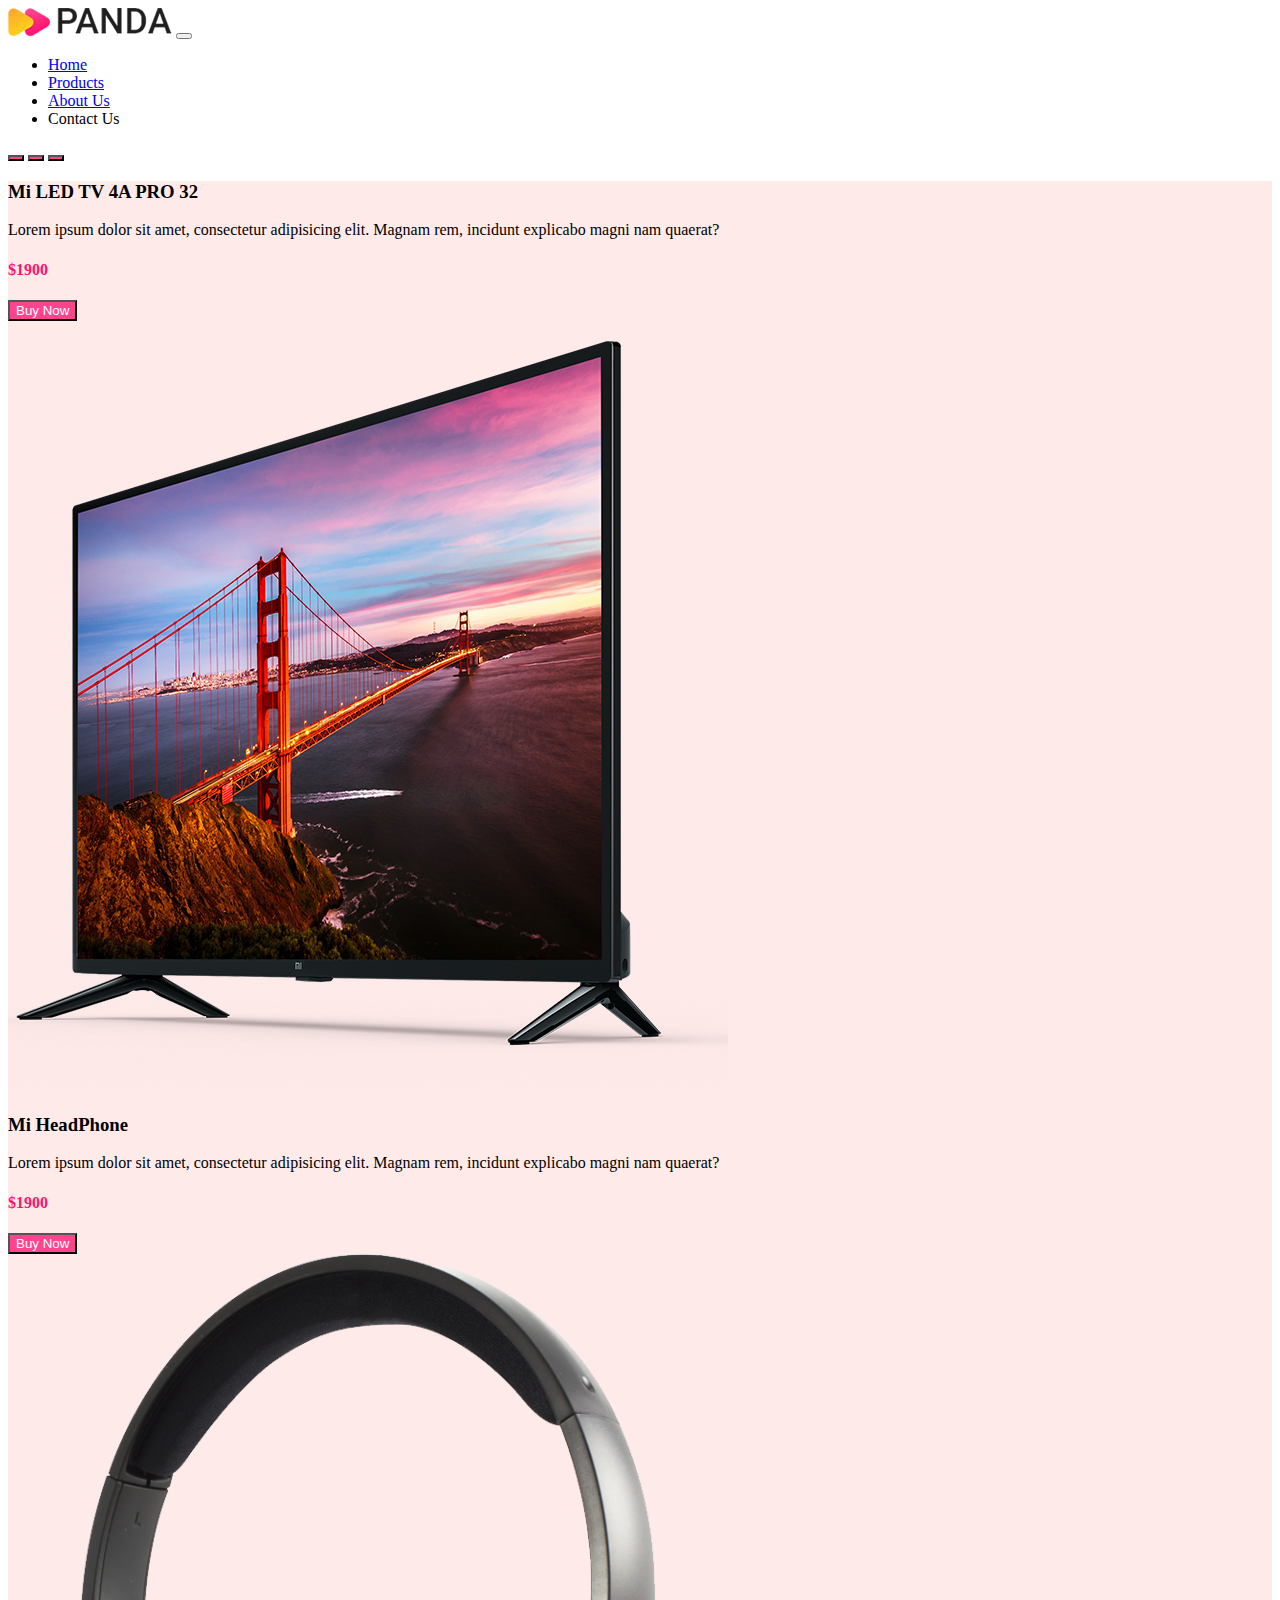
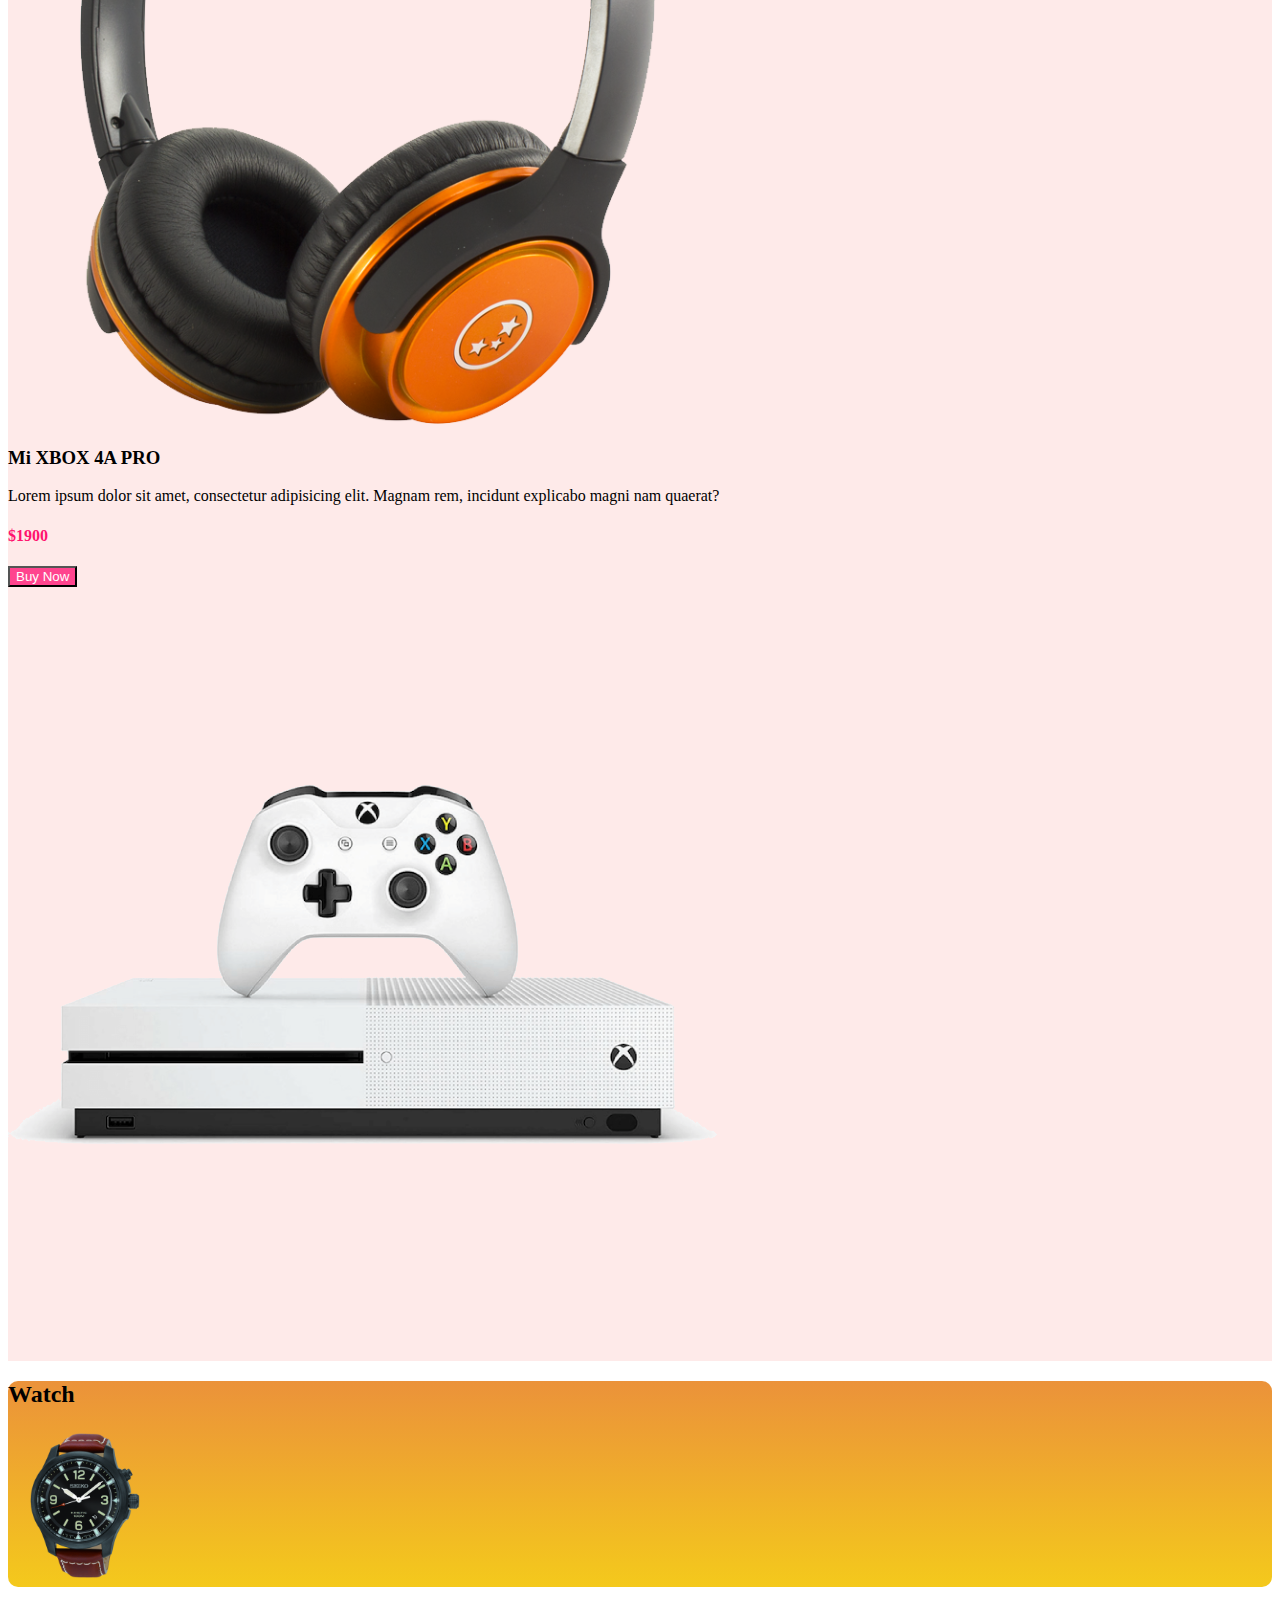
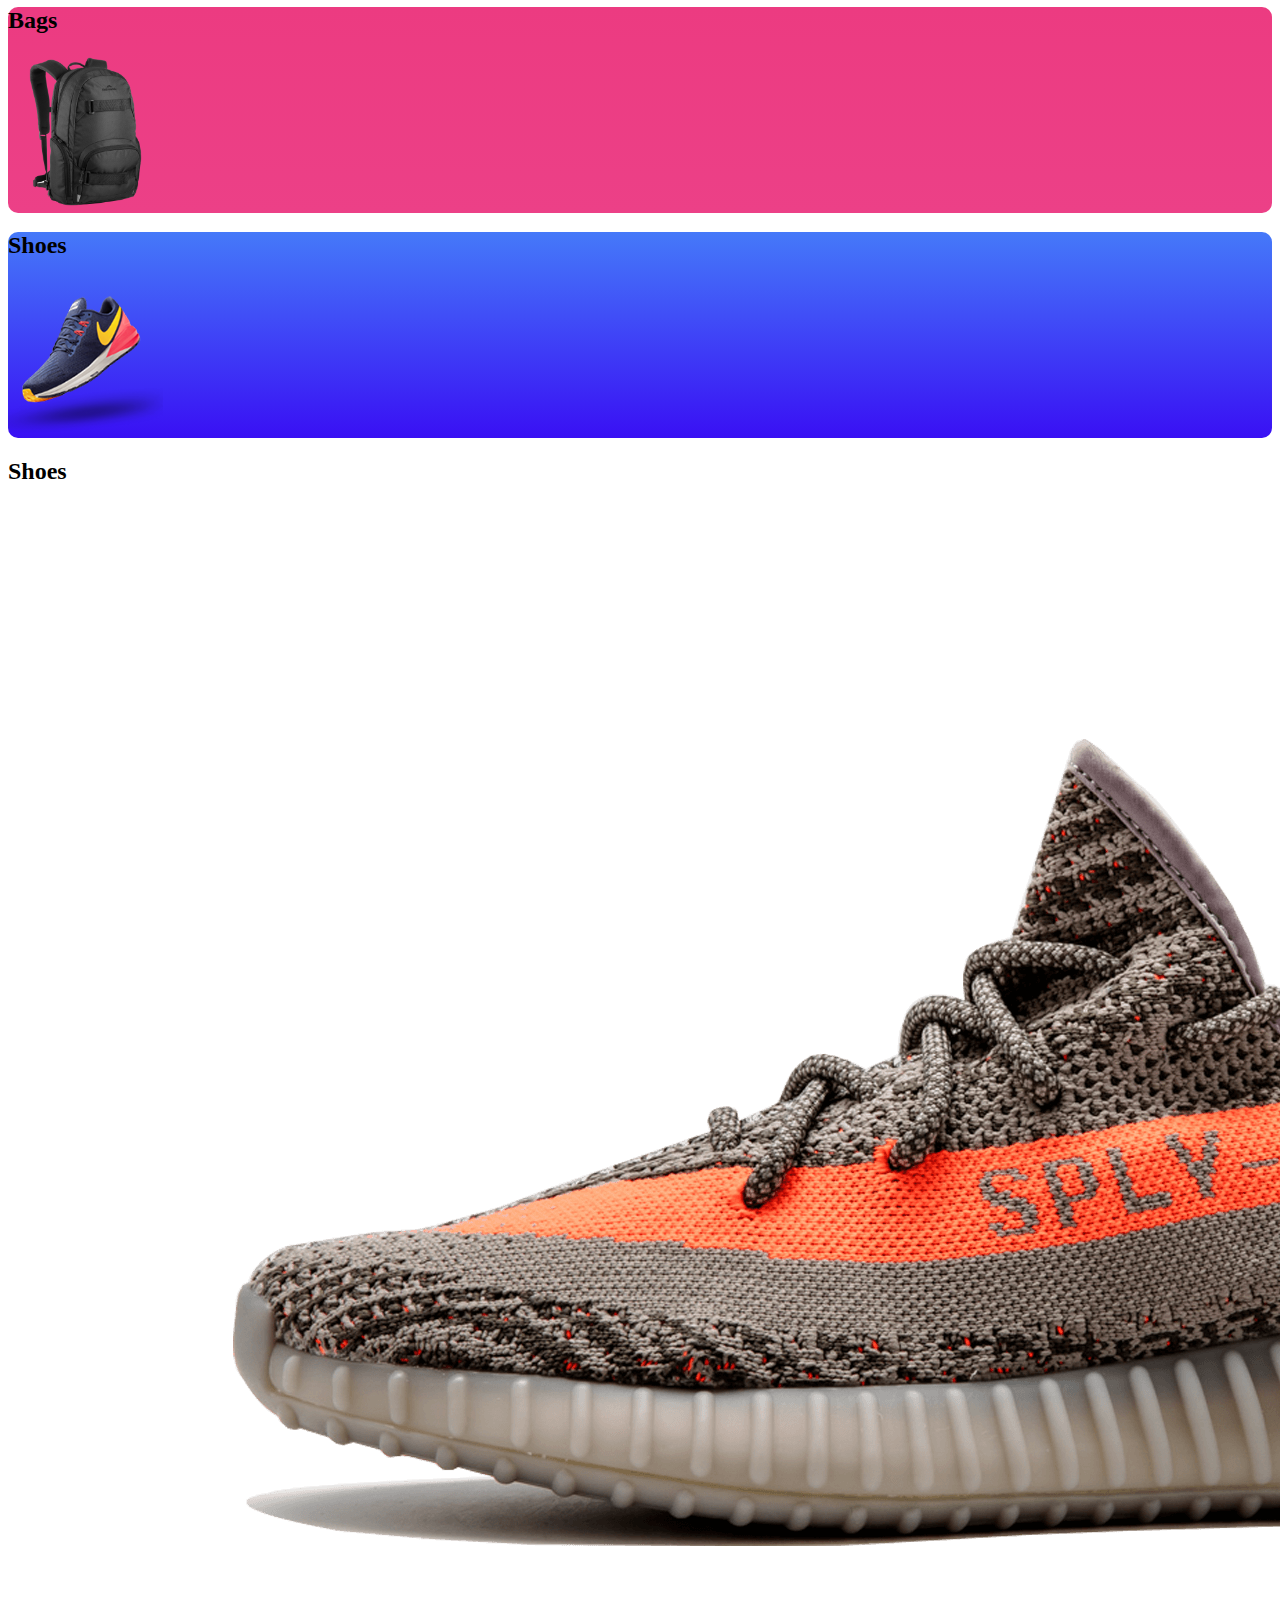
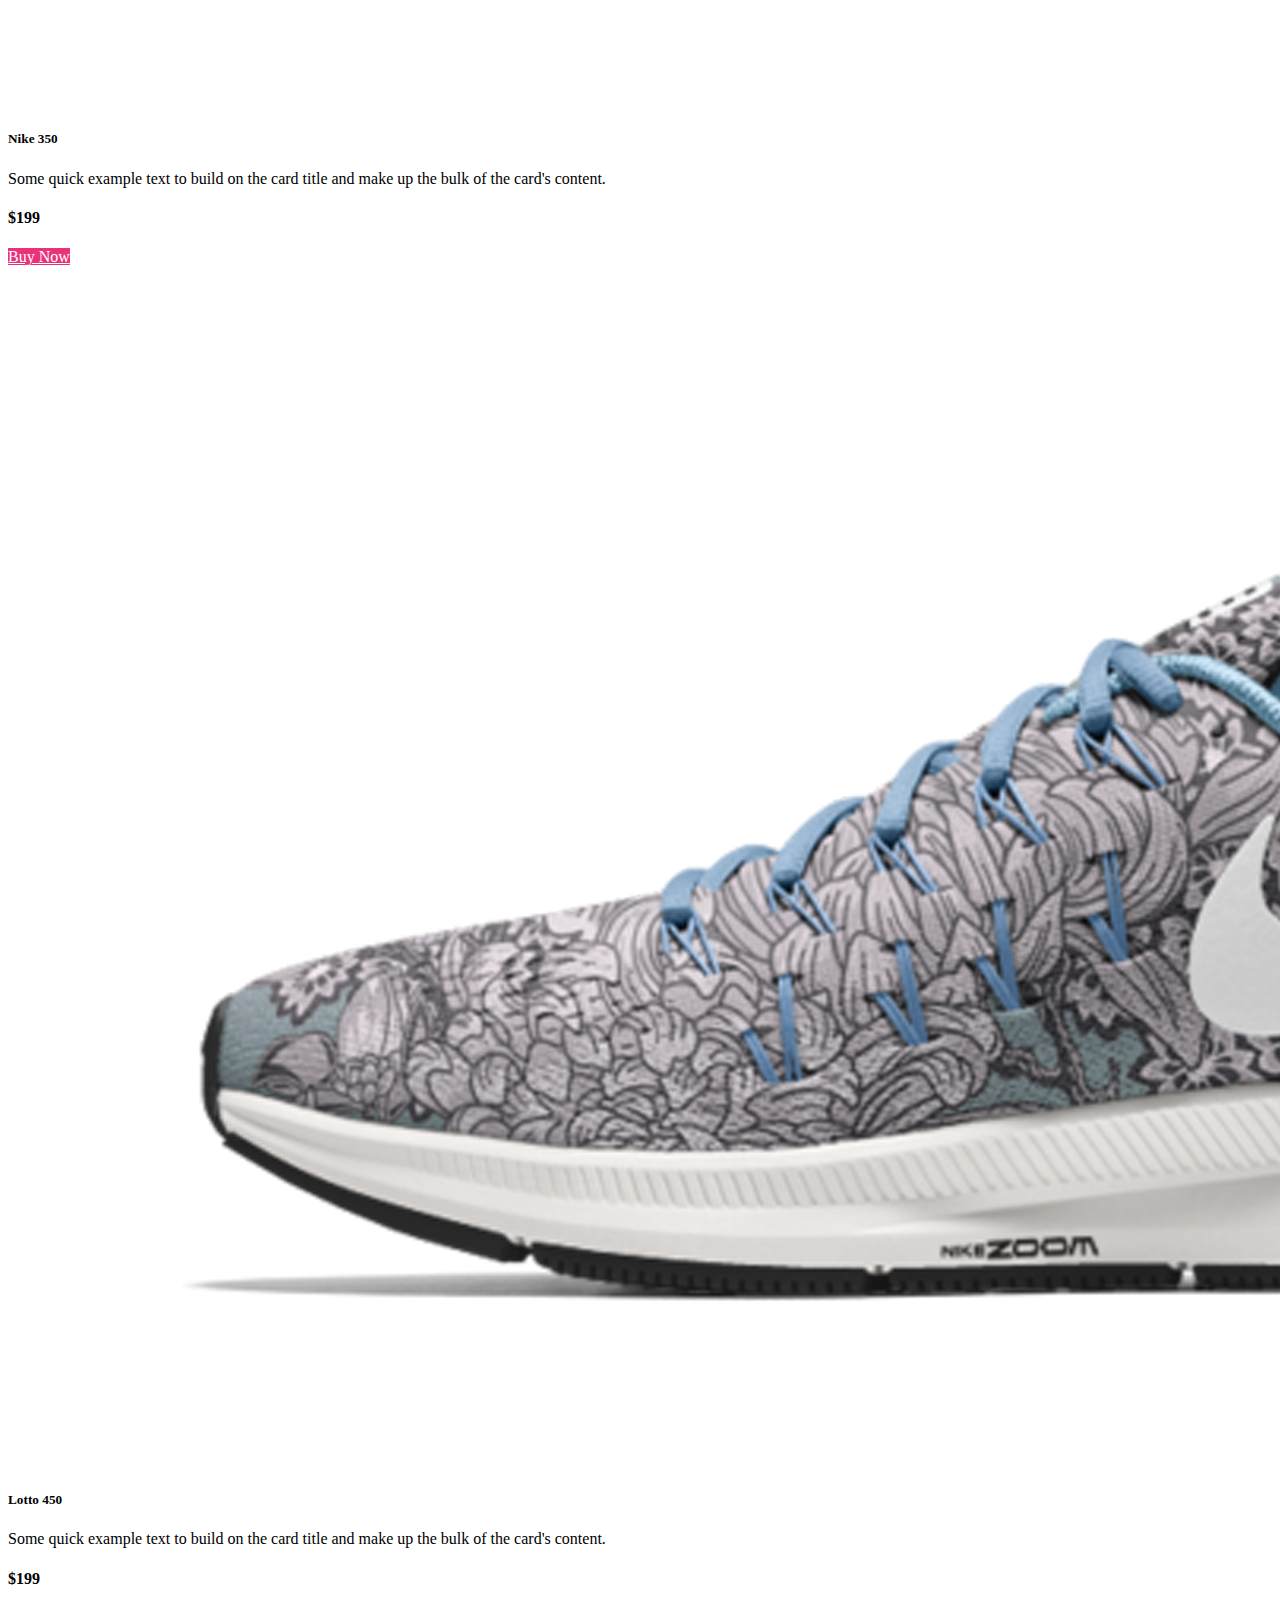
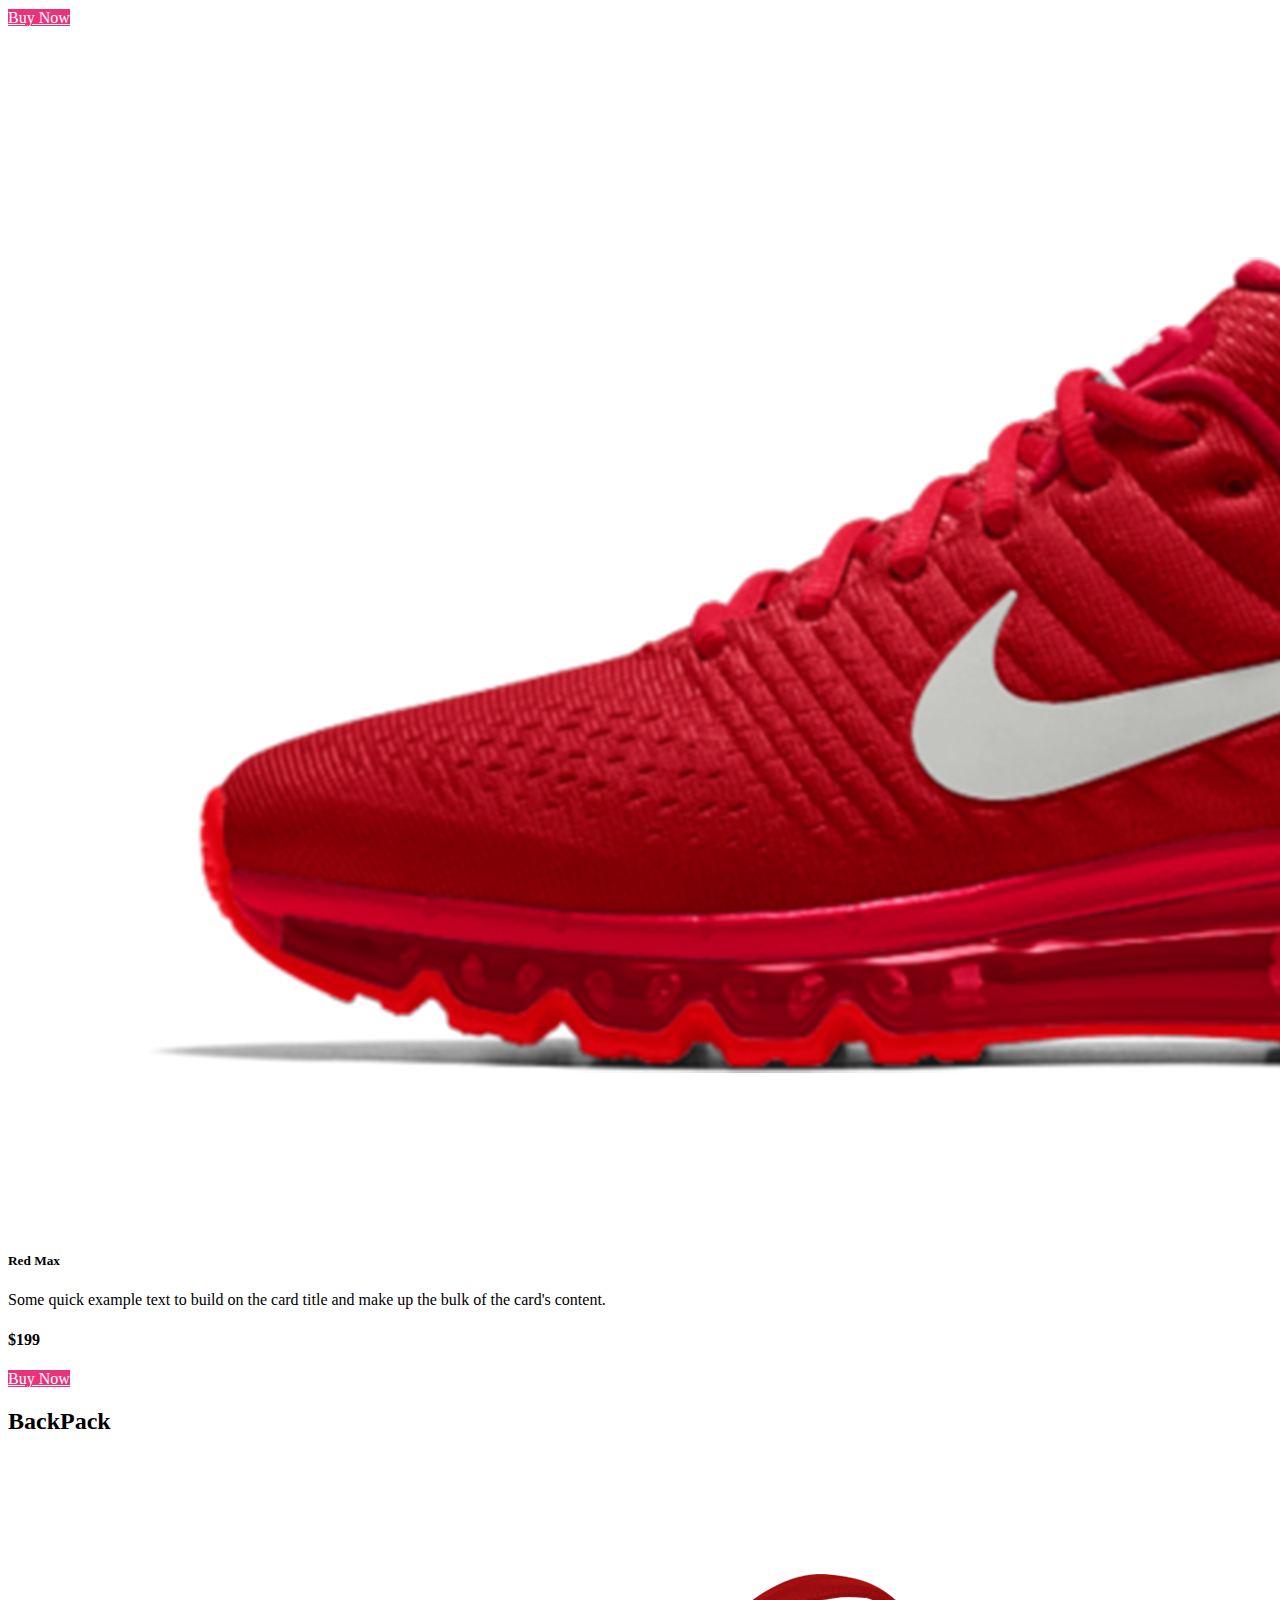
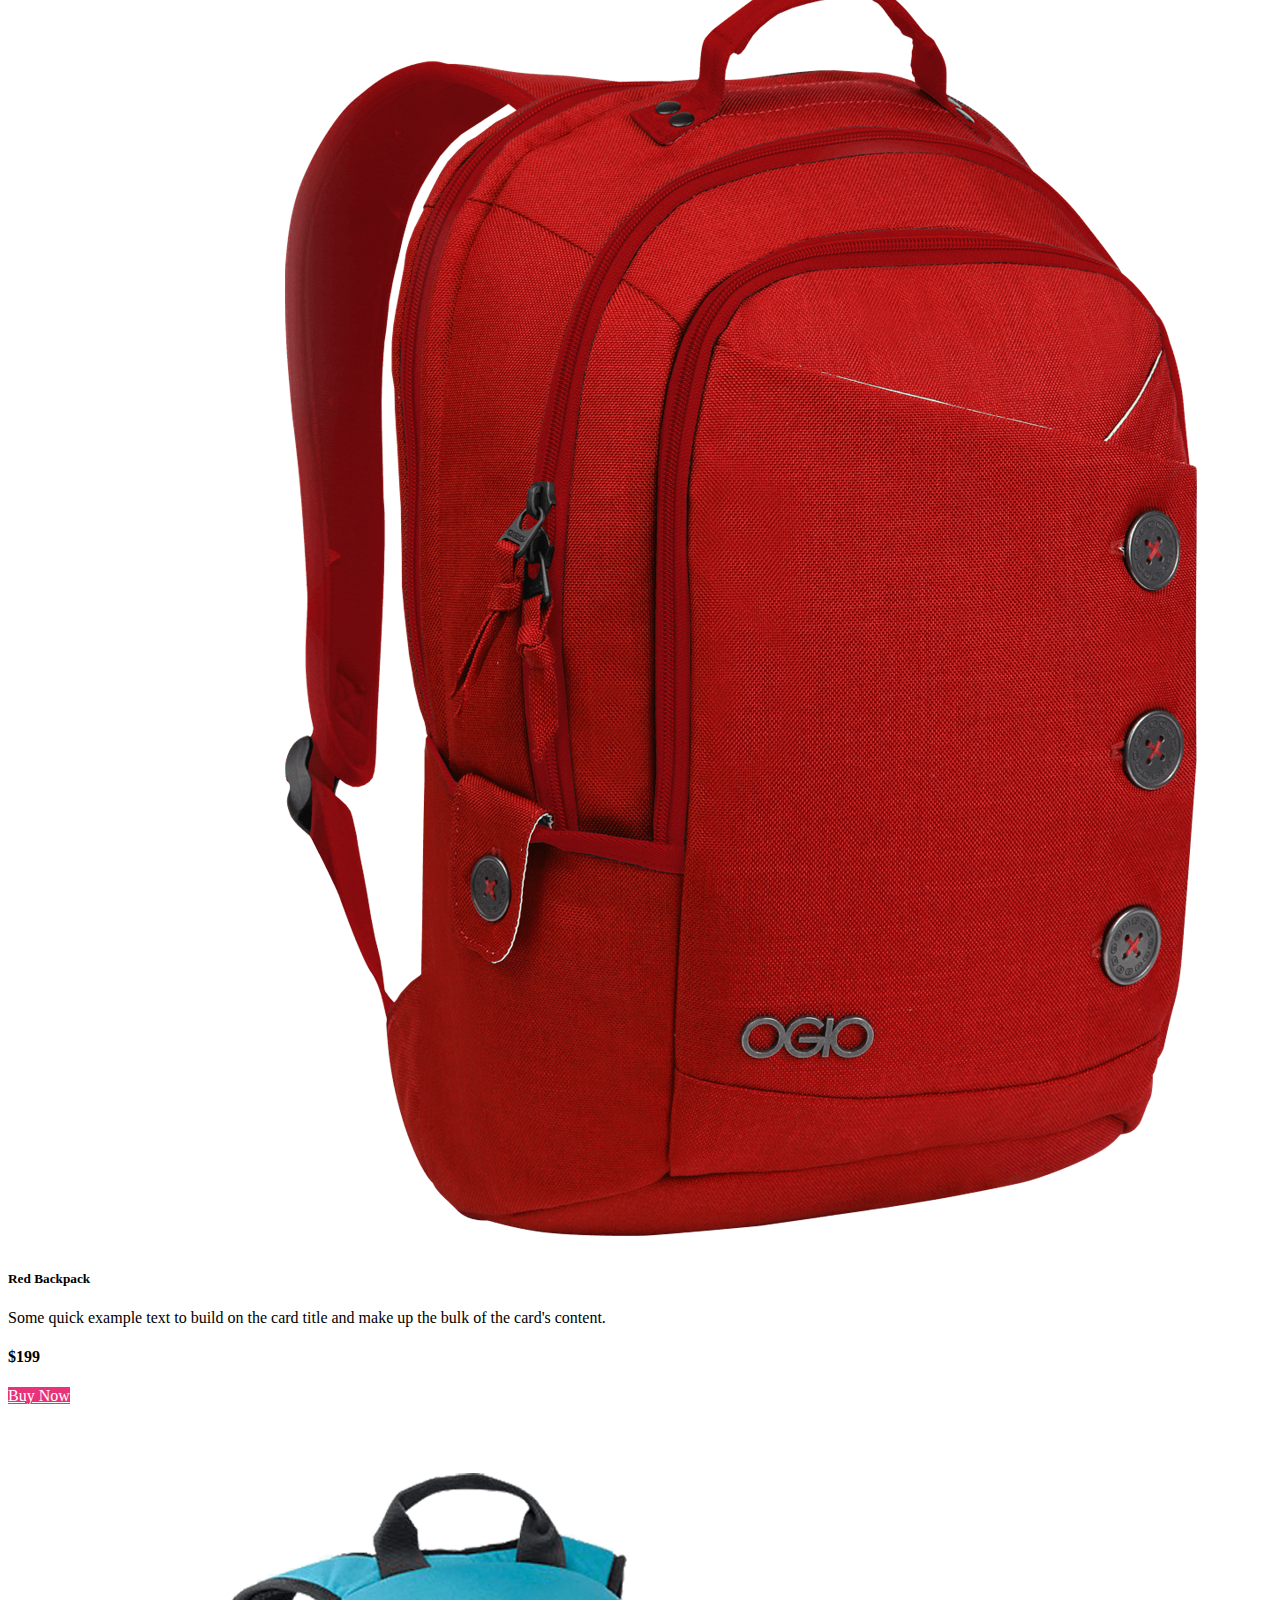
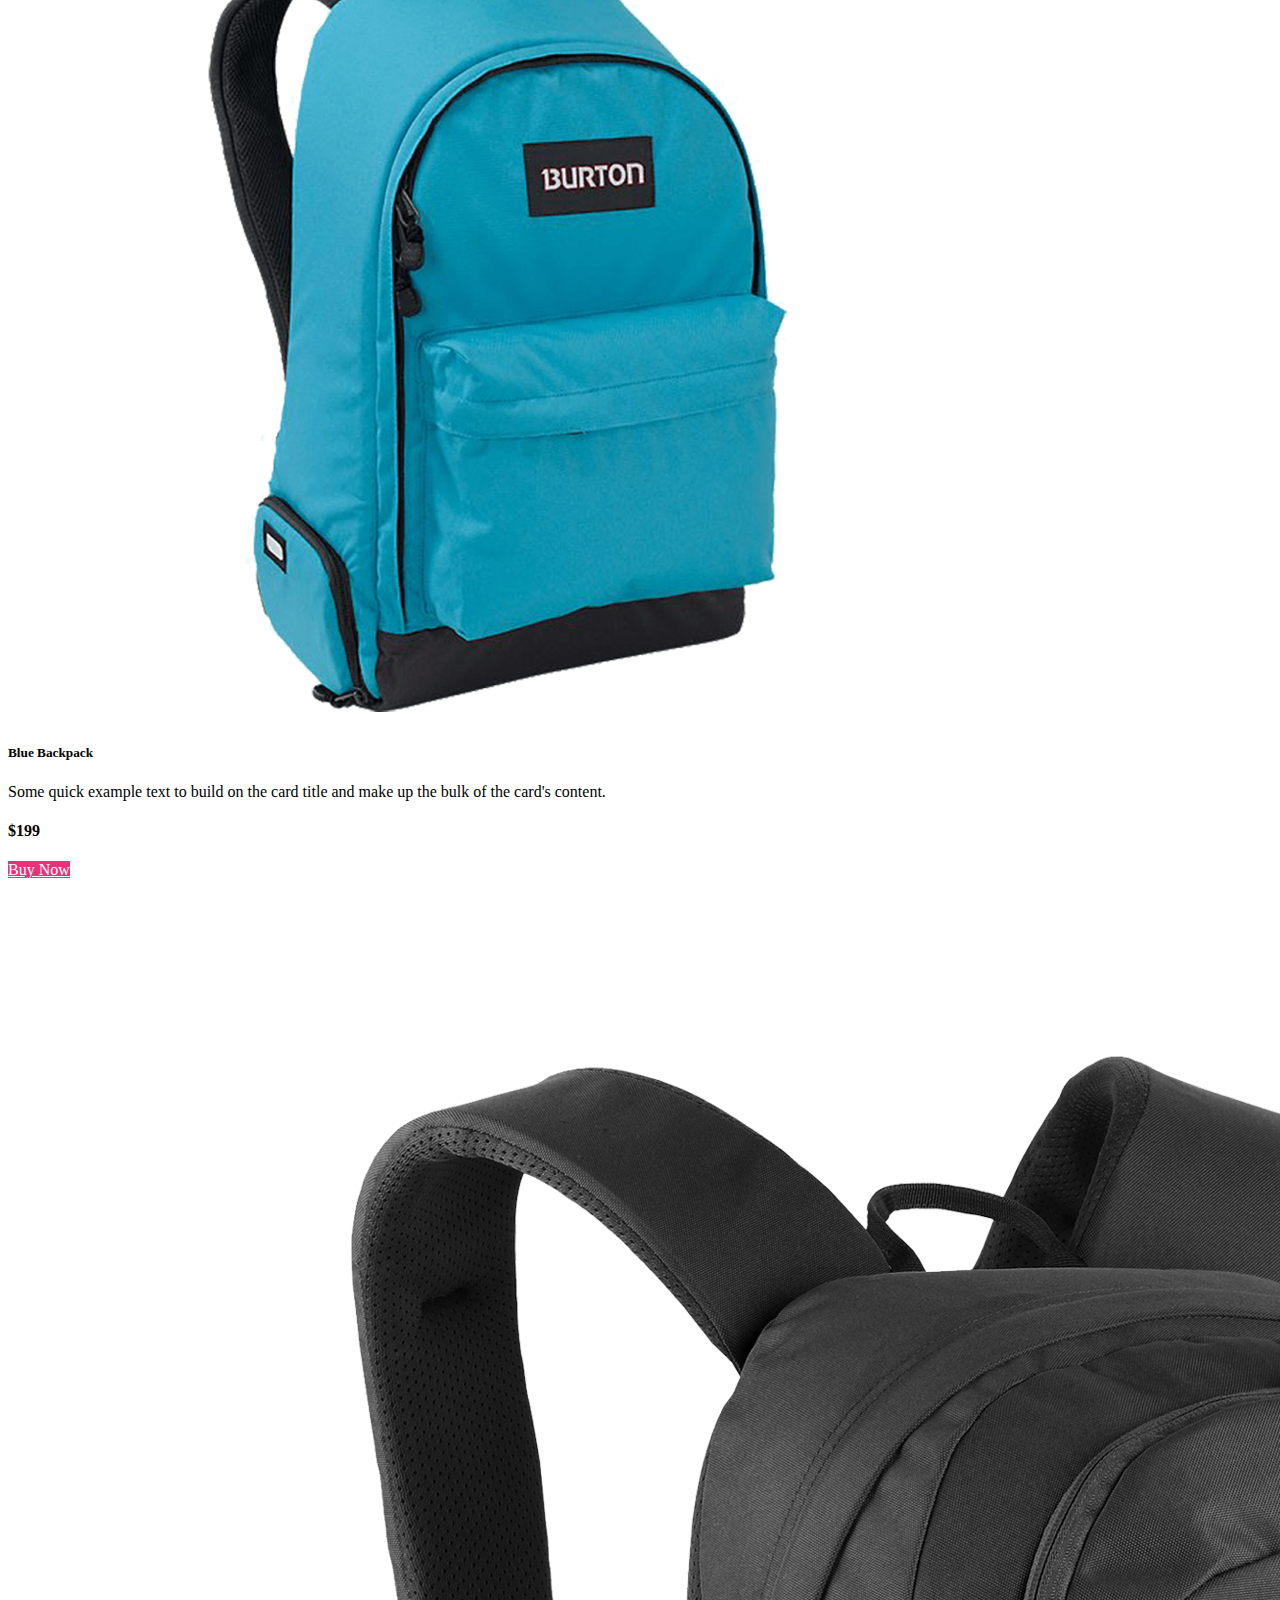
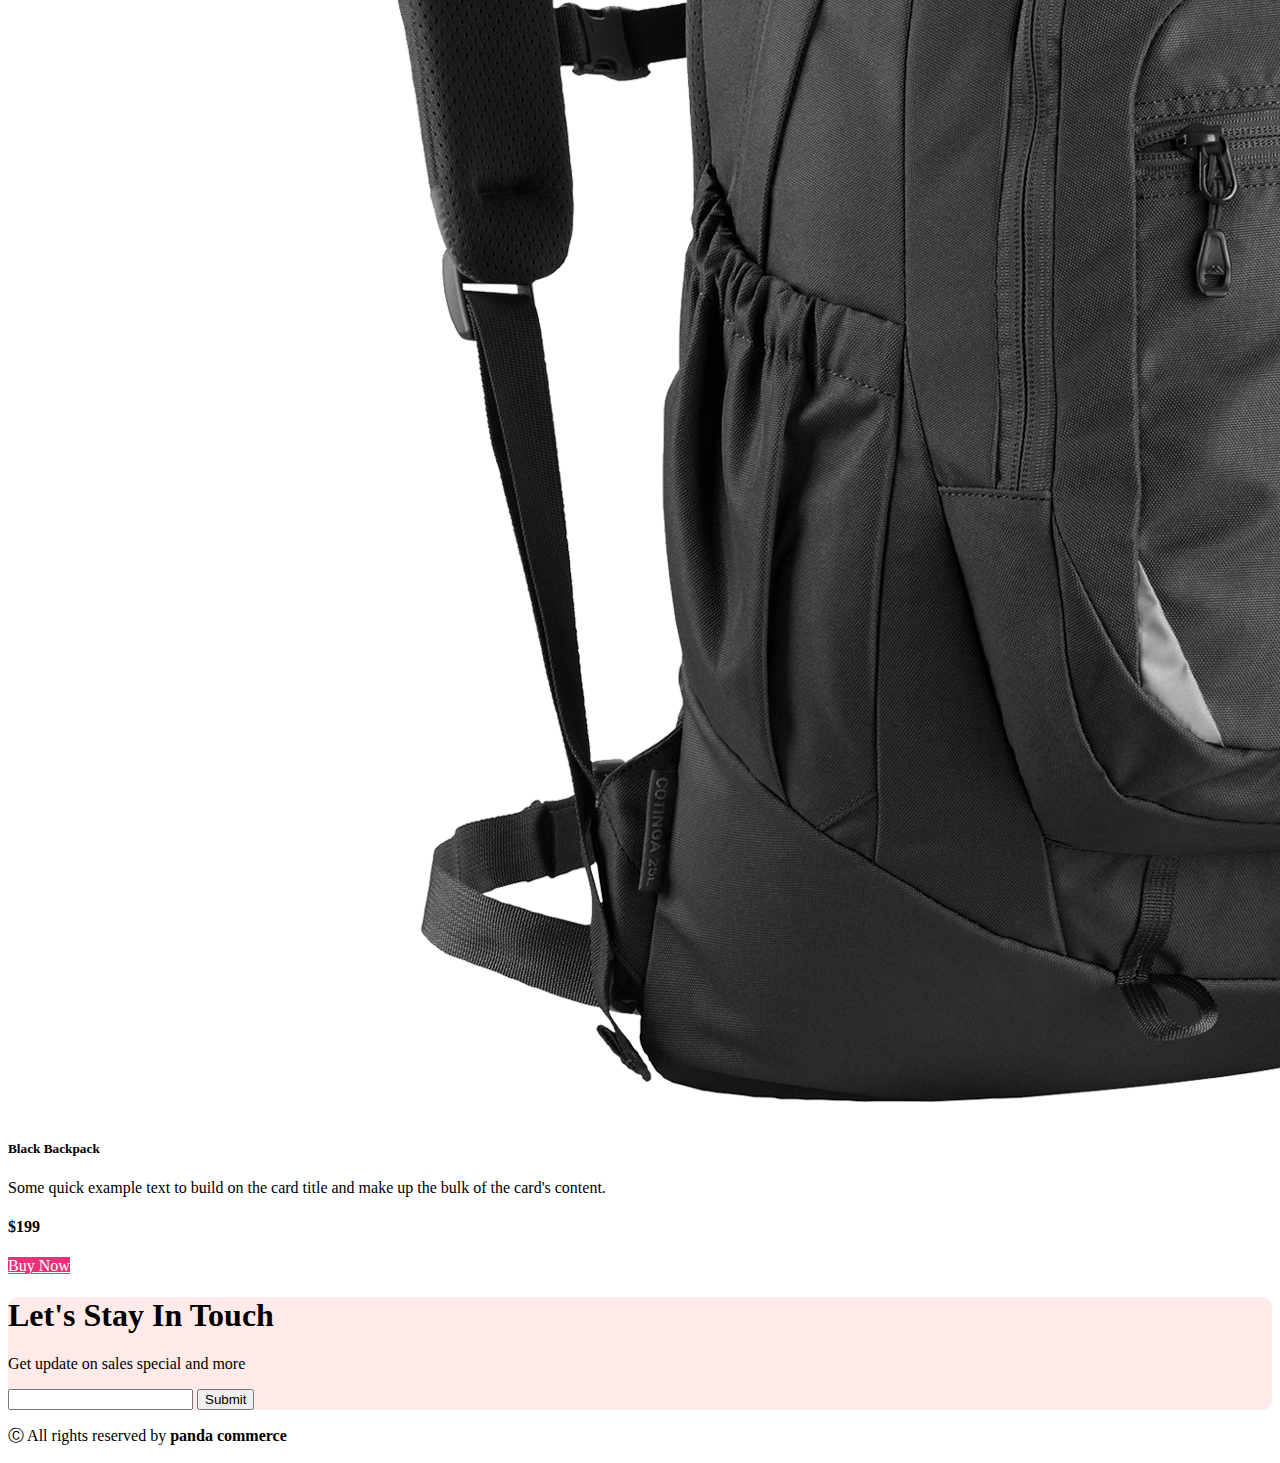
<file: index.html>
<!DOCTYPE html>
<html lang="en">
<head>
    <meta charset="UTF-8">
    <meta http-equiv="X-UA-Compatible" content="IE=edge">
    <meta name="viewport" content="width=device-width, initial-scale=1.0">
    <link href="https://cdn.jsdelivr.net/npm/bootstrap@5.2.0-beta1/dist/css/bootstrap.min.css" rel="stylesheet" integrity="sha384-0evHe/X+R7YkIZDRvuzKMRqM+OrBnVFBL6DOitfPri4tjfHxaWutUpFmBp4vmVor" crossorigin="anonymous">
    <link rel="stylesheet" href="style.css">
    <title>Panda commerce</title>
</head>
<body>
    <div class="container">
        <nav class="navbar navbar-expand-lg bg-light">
            <div class="container-fluid">
              <a class="navbar-brand" href="index.html"><img src="images/logo.png" alt=""></a>
              <button class="navbar-toggler" type="button" data-bs-toggle="collapse" data-bs-target="#navbarNav" aria-controls="navbarNav" aria-expanded="false" aria-label="Toggle navigation">
                <span class="navbar-toggler-icon"></span>
              </button>
              <div class="collapse navbar-collapse" id="navbarNav">
                <ul class="navbar-nav ms-auto">
                  <li class="nav-item">
                    <a class="nav-link active" aria-current="page" href="index.html">Home</a>
                  </li>
                  <li class="nav-item">
                    <a class="nav-link" href="product.html">Products</a>
                  </li>
                  <li class="nav-item">
                    <a class="nav-link" href="#">About Us</a>
                  </li>
                  <li class="nav-item">
                    <a class="nav-link">Contact Us</a>
                  </li>
                </ul>
              </div>
            </div>
          </nav>
         <!-- hero section -->

        <div class="my-5">
            <div id="carouselExampleDark" class="carousel carousel-dark slide" data-bs-ride="carousel">
                <div class="carousel-indicators">
                  <button type="button" data-bs-target="#carouselExampleDark" data-bs-slide-to="0" class="active" aria-current="true" aria-label="Slide 1" style="background-color:#ff448e;height: 5px;"></button>
                  <button type="button" data-bs-target="#carouselExampleDark" data-bs-slide-to="1" aria-label="Slide 2" style="background-color:#ff448e;height: 5px;"></button>
                  <button type="button" data-bs-target="#carouselExampleDark" data-bs-slide-to="2" aria-label="Slide 3" style="background-color:#ff448e;height: 5px;"></button>
                </div>
                <div class="carousel-inner rounded"  style="background-color:#feeae9;">
                    <div class="carousel-item active">
                        <div class="row p-4 align-items-center">
                            <div class="col-8 p-5">
                                <h3 class="mb-3 fw-bolder">Mi LED TV 4A PRO 32</h3>
                                <p class="w-75">Lorem ipsum dolor sit amet, consectetur adipisicing elit. Magnam rem, incidunt explicabo magni nam quaerat?</p>
                                <h4 style="color: #ff136F;">$1900</h4>
                                <button class="btn mt-3" style="background:#ff448e;color: #fff;">Buy Now</button>
                            </div>
                            <div class="col-4">
                                <img src="images/tv.png" class="img-fluid" alt="">
                            </div>
                        </div>
                    </div>
                    <div class="carousel-item">
                        <div class="row p-4 align-items-center">
                            <div class="col-8 p-5">
                                <h3 class="mb-3 fw-bolder">Mi HeadPhone</h3>
                                <p class="w-75">Lorem ipsum dolor sit amet, consectetur adipisicing elit. Magnam rem, incidunt explicabo magni nam quaerat?</p>
                                <h4 style="color: #ff136F;">$1900</h4>
                                <button class="btn mt-3" style="background:#ff448e;color: #fff;">Buy Now</button>
                            </div>
                            <div class="col-4">
                                <img src="images/headphone.png" class="img-fluid" alt="">
                            </div>
                        </div>
                    </div>
                    <div class="carousel-item">
                        <div class="row p-4 align-items-center">
                            <div class="col-8 p-5">
                                <h3 class="mb-3 fw-bolder">Mi XBOX 4A PRO</h3>
                                <p class="w-75">Lorem ipsum dolor sit amet, consectetur adipisicing elit. Magnam rem, incidunt explicabo magni nam quaerat?</p>
                                <h4 style="color: #ff136F;">$1900</h4>
                                <button class="btn mt-3" style="background:#ff448e;color: #fff;">Buy Now</button>
                            </div>
                            <div class="col-4">
                                <img src="images/xbox.png" class="img-fluid" alt="">
                            </div>
                        </div>
                    </div>
                </div>
               
            </div>
        </div>
         <!-- Categories Section -->
         
         <div class="row py-5">
             <div class="col-4">
                <div class="cat-1 d-flex justify-content-between align-items-center px-3 py-1">
                    <h2 class="text-white">Watch</h2>
                    <img src="images/watch.png" alt="">
                </div>
             </div>
             <div class="col-4">
                <div class="cat-2 d-flex justify-content-between align-items-center px-3 py-1">
                    <h2 class="text-white">Bags</h2>
                    <img src="images/bag.png" alt="">
                </div>
             </div>
             <div class="col-4 ">
                <div class="cat-3 d-flex justify-content-between align-items-center px-3 py-1">
                    <h2 class="text-white">Shoes</h2>
                    <img src="images/shoes.png" alt="">
                </div>
             </div>
         </div>

         <!-- product--1 -->
         <div class="row mt-4">
             <h2>Shoes</h2>
         </div>
         <div class="row mt-2 mb-5">
             <div class="col-4 col-sm-12 col-md-4 col-xl4">
                <div class="card shadow">
                    <img src="images/shoe-1.png" class="card-img-top" alt="...">
                    <div class="card-body text-center">
                      <h5 class="card-title fw-bolder">Nike 350</h5>
                      <p class="card-text">Some quick example text to build on the card title and make up the bulk of the card's content.</p>
                      <h4 >$199</h4>
                      <a href="#" class="btn cmn-btn">Buy Now</a>
                    </div>
                  </div>
             </div>
             <div class="col-4 col-sm-12 col-md-4 col-xl4">
                <div class="card shadow">
                    <img src="images/shoe-2.png" class="card-img-top" alt="...">
                    <div class="card-body text-center">
                      <h5 class="card-title fw-bolder">Lotto 450</h5>
                      <p class="card-text">Some quick example text to build on the card title and make up the bulk of the card's content.</p>
                      <h4 >$199</h4>
                      <a href="#" class="btn cmn-btn">Buy Now</a>
                    </div>
                  </div>
             </div>
             <div class="col-4 col-sm-12 col-md-4 col-xl4">
                <div class="card shadow">
                    <img src="images/shoe-3.png" class="card-img-top" alt="...">
                    <div class="card-body text-center">
                      <h5 class="card-title fw-bolder">Red Max</h5>
                      <p class="card-text">Some quick example text to build on the card title and make up the bulk of the card's content.</p>
                      <h4 >$199</h4>
                      <a href="#" class="btn cmn-btn">Buy Now</a>
                    </div>
                  </div>
             </div>
         </div>

         <!-- product--2 -->
         <div class="row mt-5">
            <h2>BackPack</h2>
        </div>
        <div class="row mt-2 mb-5">
            <div class="col-4 col-sm-12 col-md-4 col-xl4">
               <div class="card shadow">
                   <img src="images/bag-1.png" class="card-img-top" alt="...">
                   <div class="card-body text-center">
                     <h5 class="card-title fw-bolder">Red Backpack</h5>
                     <p class="card-text">Some quick example text to build on the card title and make up the bulk of the card's content.</p>
                     <h4 >$199</h4>
                     <a href="#" class="btn cmn-btn">Buy Now</a>
                   </div>
                 </div>
            </div>
            <div class="col-4 col-sm-12 col-md-4 col-xl4">
               <div class="card shadow">
                   <img src="images/bag-2.png" class="card-img-top" alt="...">
                   <div class="card-body text-center">
                     <h5 class="card-title fw-bolder">Blue Backpack</h5>
                     <p class="card-text">Some quick example text to build on the card title and make up the bulk of the card's content.</p>
                     <h4 >$199</h4>
                     <a href="#" class="btn cmn-btn">Buy Now</a>
                   </div>
                 </div>
            </div>
            <div class="col-4 col-sm-12 col-md-4 col-xl4">
               <div class="card shadow">
                   <img src="images/bag-3.png" class="card-img-top" alt="...">
                   <div class="card-body text-center">
                     <h5 class="card-title fw-bolder">Black Backpack</h5>
                     <p class="card-text">Some quick example text to build on the card title and make up the bulk of the card's content.</p>
                     <h4 >$199</h4>
                     <a href="#" class="btn cmn-btn">Buy Now</a>
                   </div>
                 </div>
            </div>
        </div>

        <!-- Newsletter -->
        <div class="row text-center my-5 p-5" style="background: #feeae9; border-radius: 10px;">
            <h1>Let's Stay In Touch</h1>
            <p>Get update on sales special and more</p>
            <form action="">
                <input type="mail">
                <input type="button" value="Submit">
            </form>
        </div>

        <footer class=" text-center">
            <p>Ⓒ All rights reserved by <b>panda commerce</b></p>
        </footer>

    </div>
    


   
    
   

    <script src="https://cdn.jsdelivr.net/npm/bootstrap@5.2.0-beta1/dist/js/bootstrap.bundle.min.js" integrity="sha384-pprn3073KE6tl6bjs2QrFaJGz5/SUsLqktiwsUTF55Jfv3qYSDhgCecCxMW52nD2" crossorigin="anonymous"></script>
    <script src="https://cdn.jsdelivr.net/npm/@popperjs/core@2.11.5/dist/umd/popper.min.js" integrity="sha384-Xe+8cL9oJa6tN/veChSP7q+mnSPaj5Bcu9mPX5F5xIGE0DVittaqT5lorf0EI7Vk" crossorigin="anonymous"></script>
    <script src="https://cdn.jsdelivr.net/npm/bootstrap@5.2.0-beta1/dist/js/bootstrap.min.js" integrity="sha384-kjU+l4N0Yf4ZOJErLsIcvOU2qSb74wXpOhqTvwVx3OElZRweTnQ6d31fXEoRD1Jy" crossorigin="anonymous"></script>
</body>
</html>
</file>
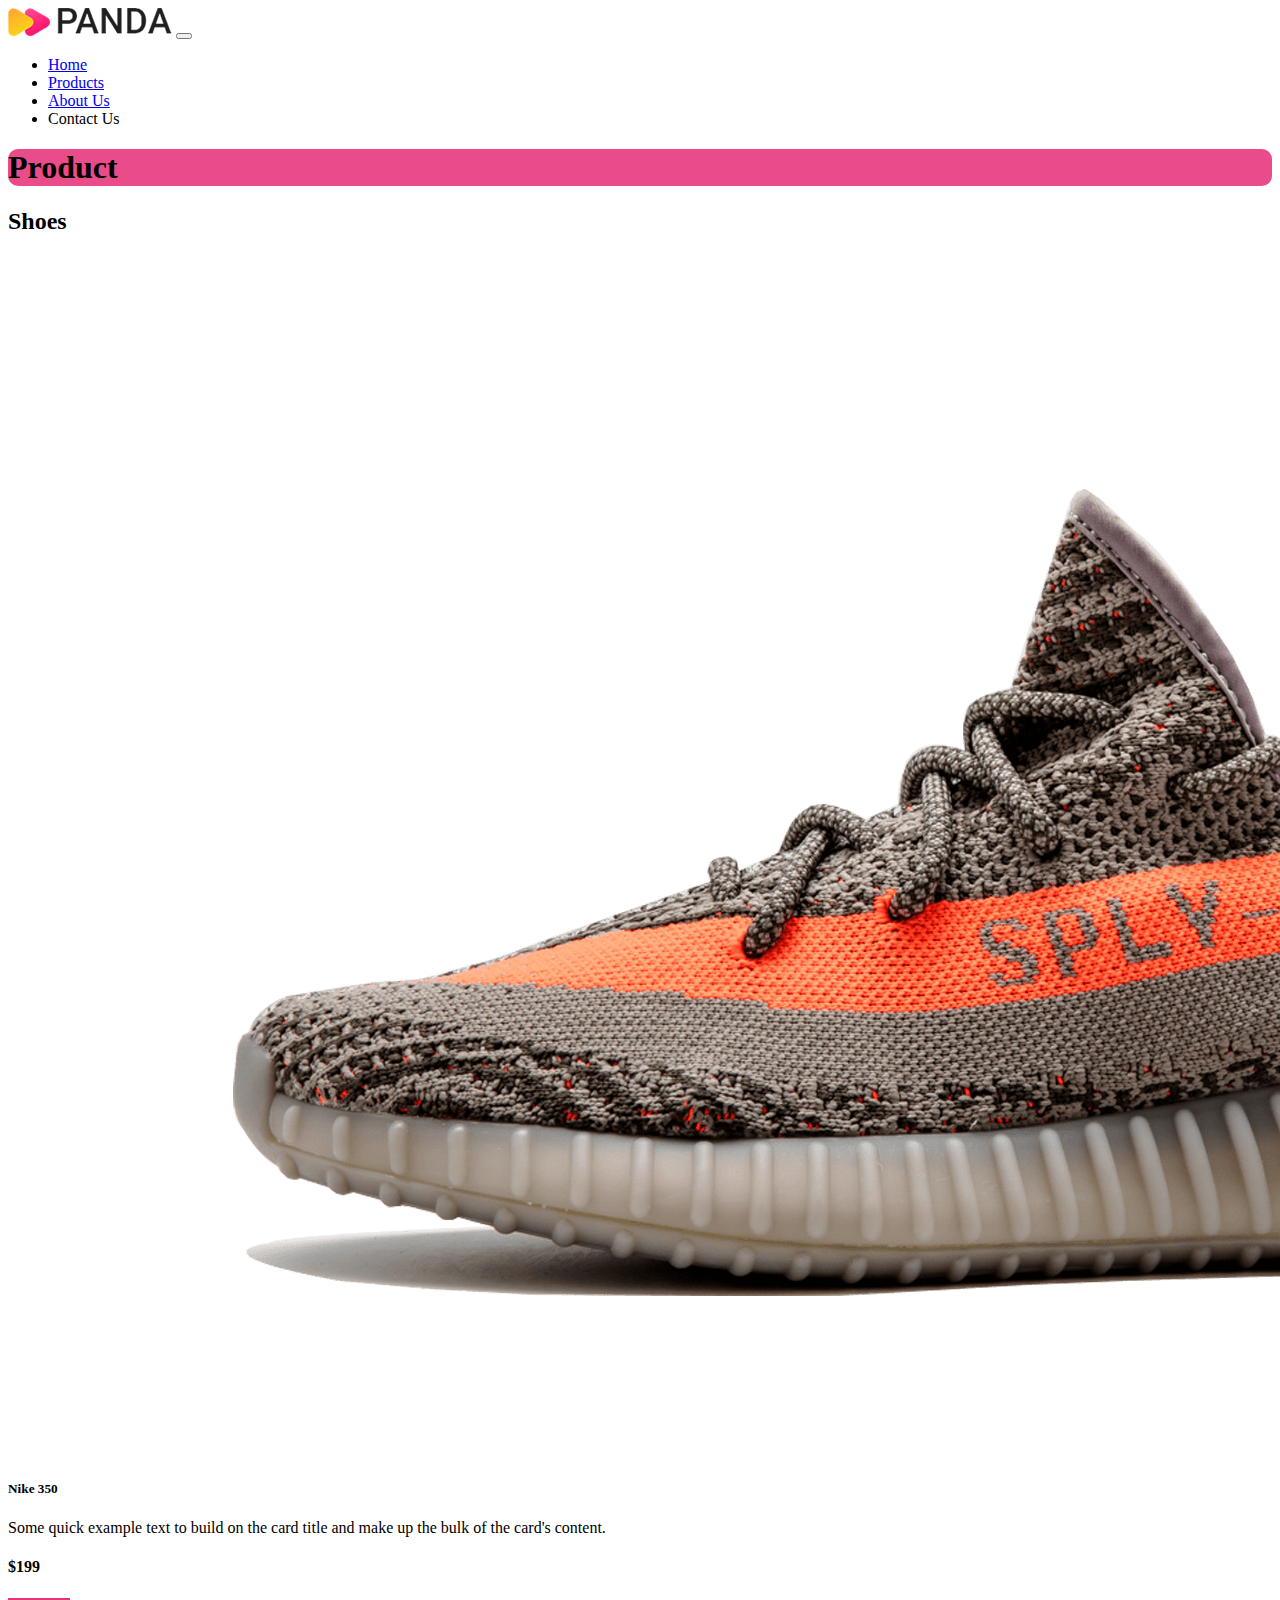
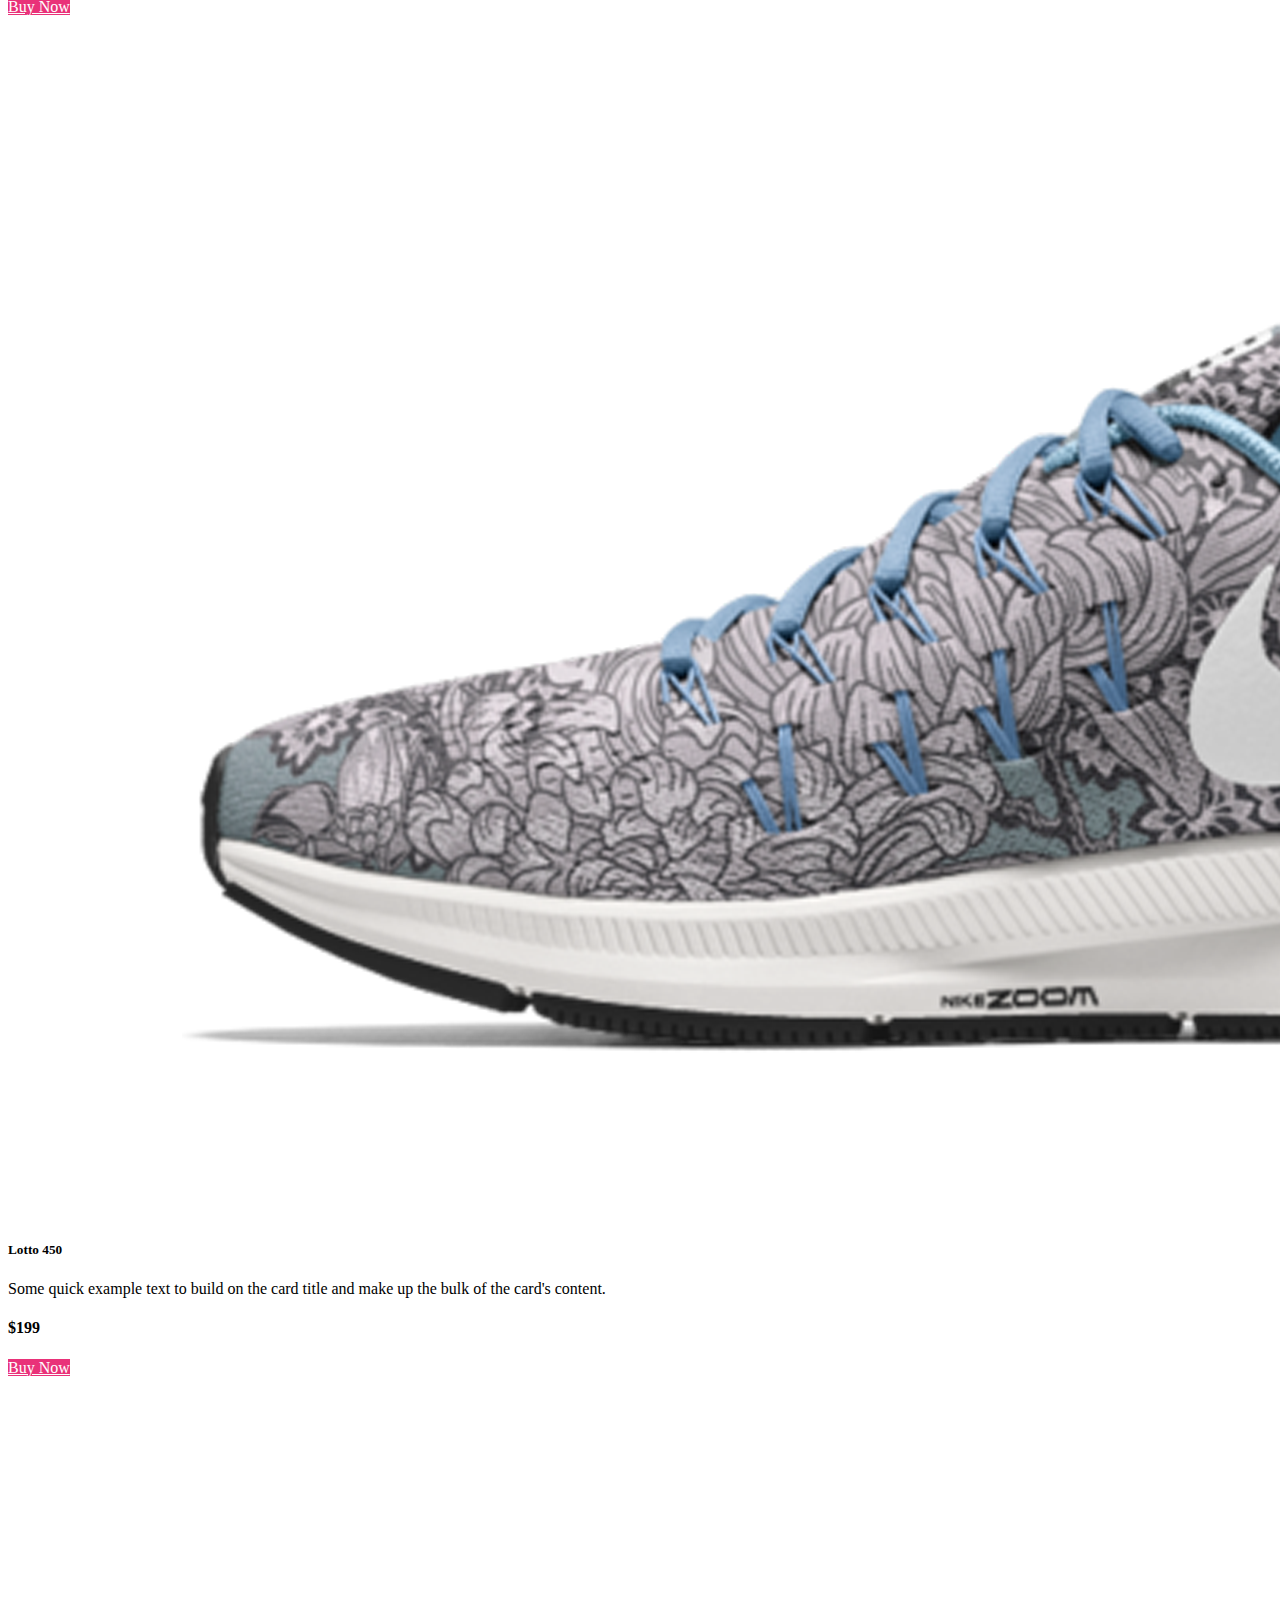
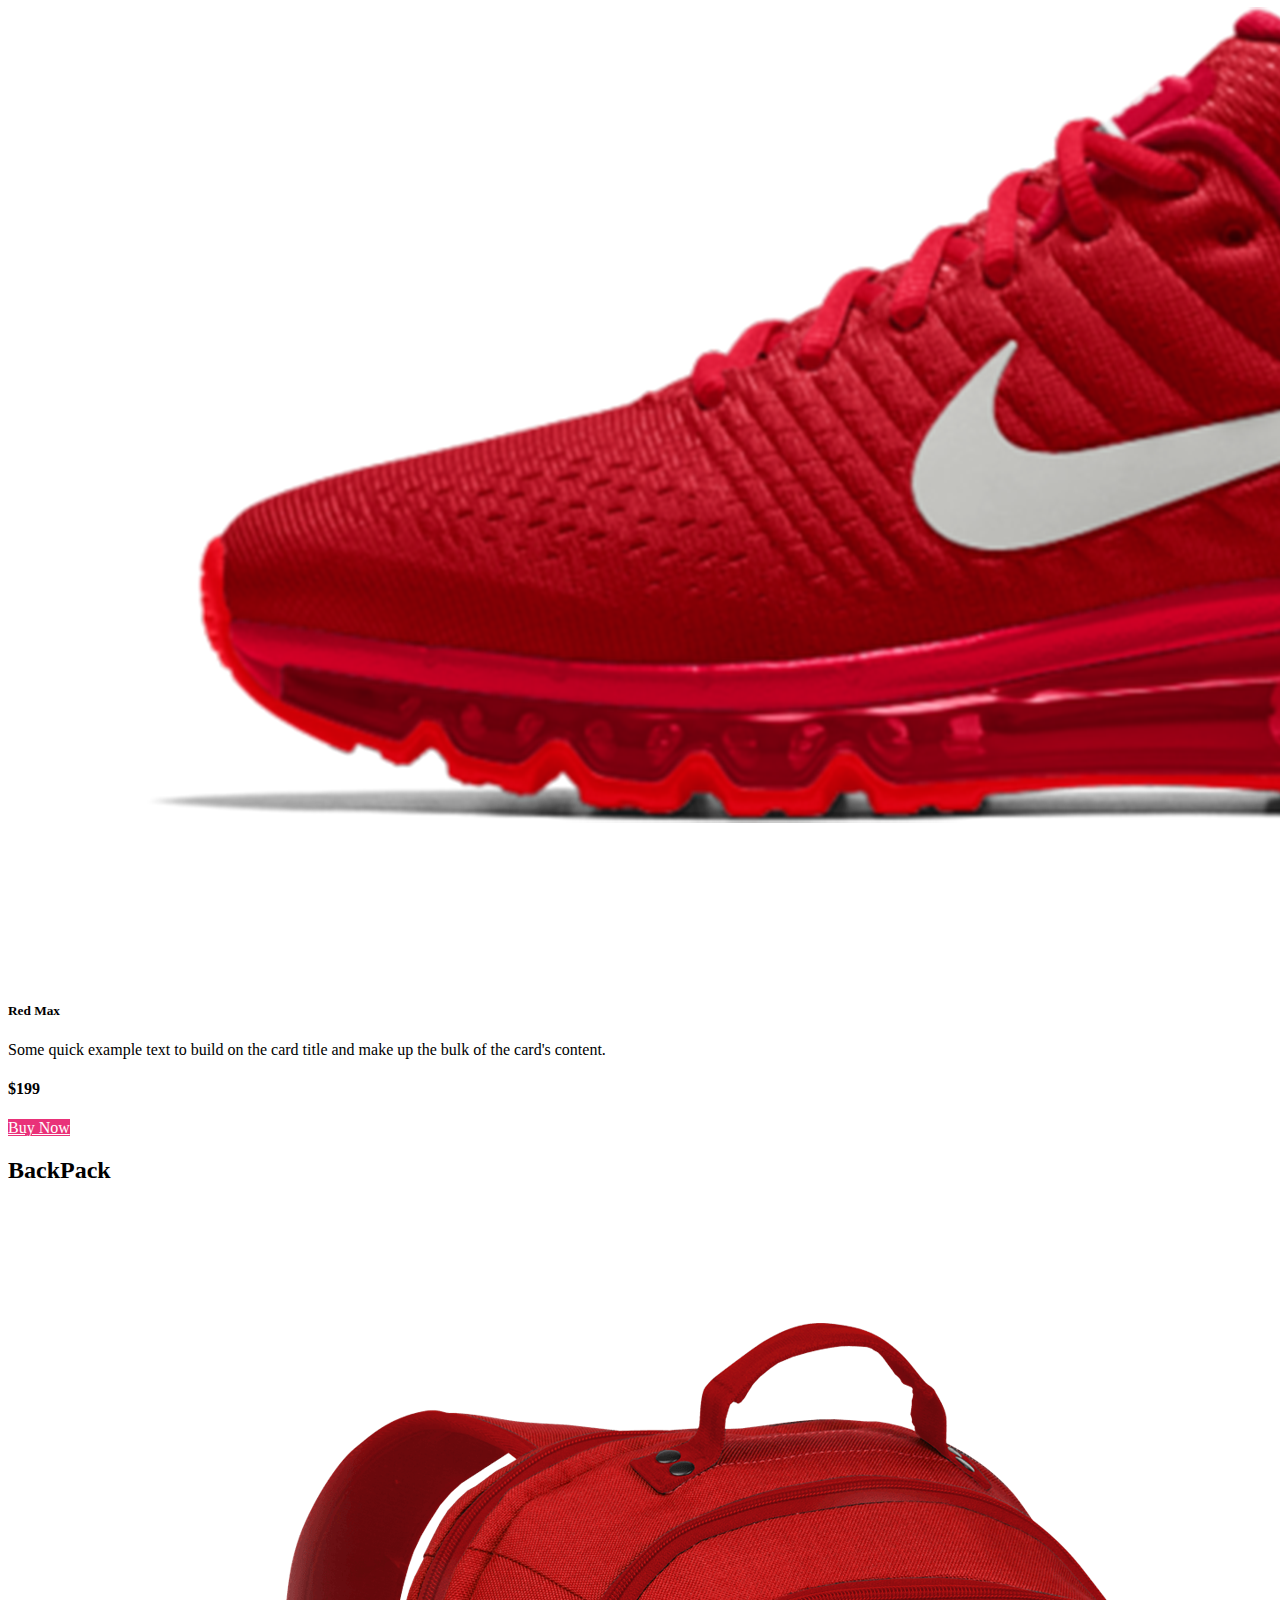
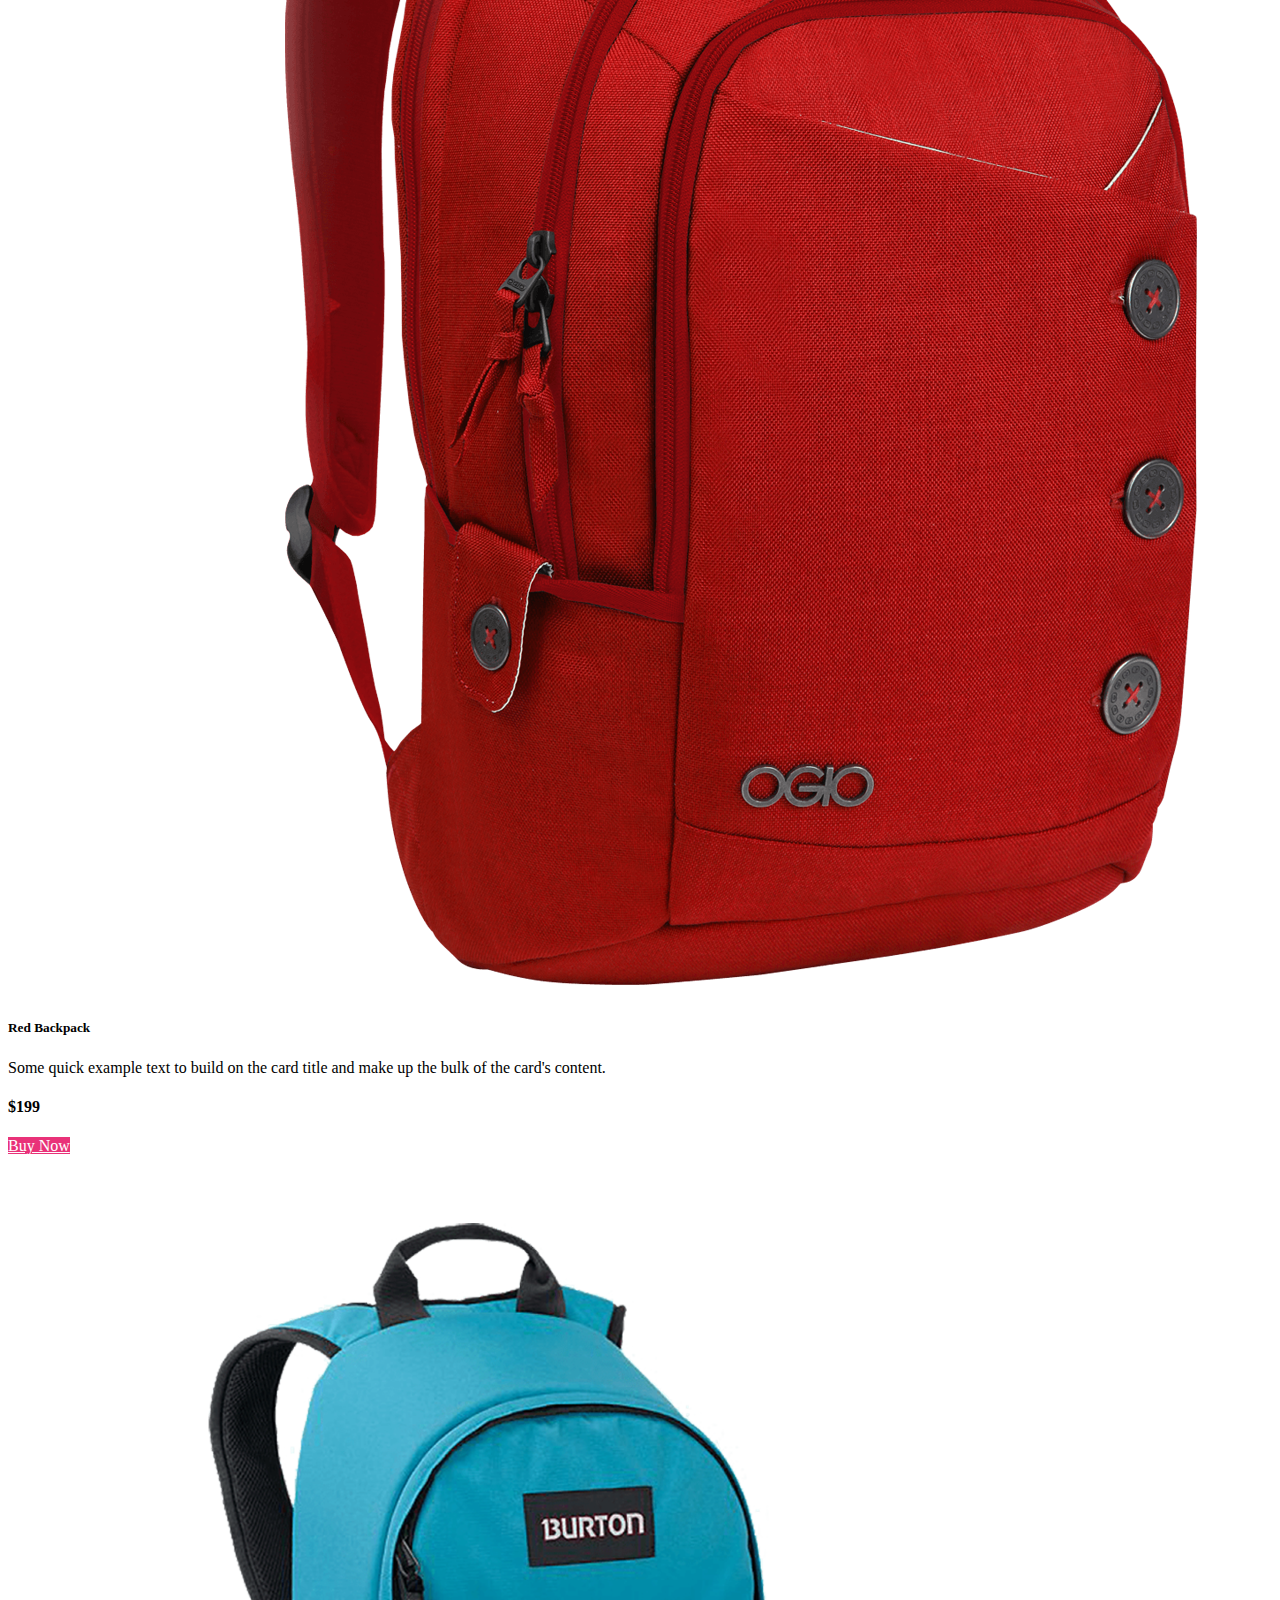
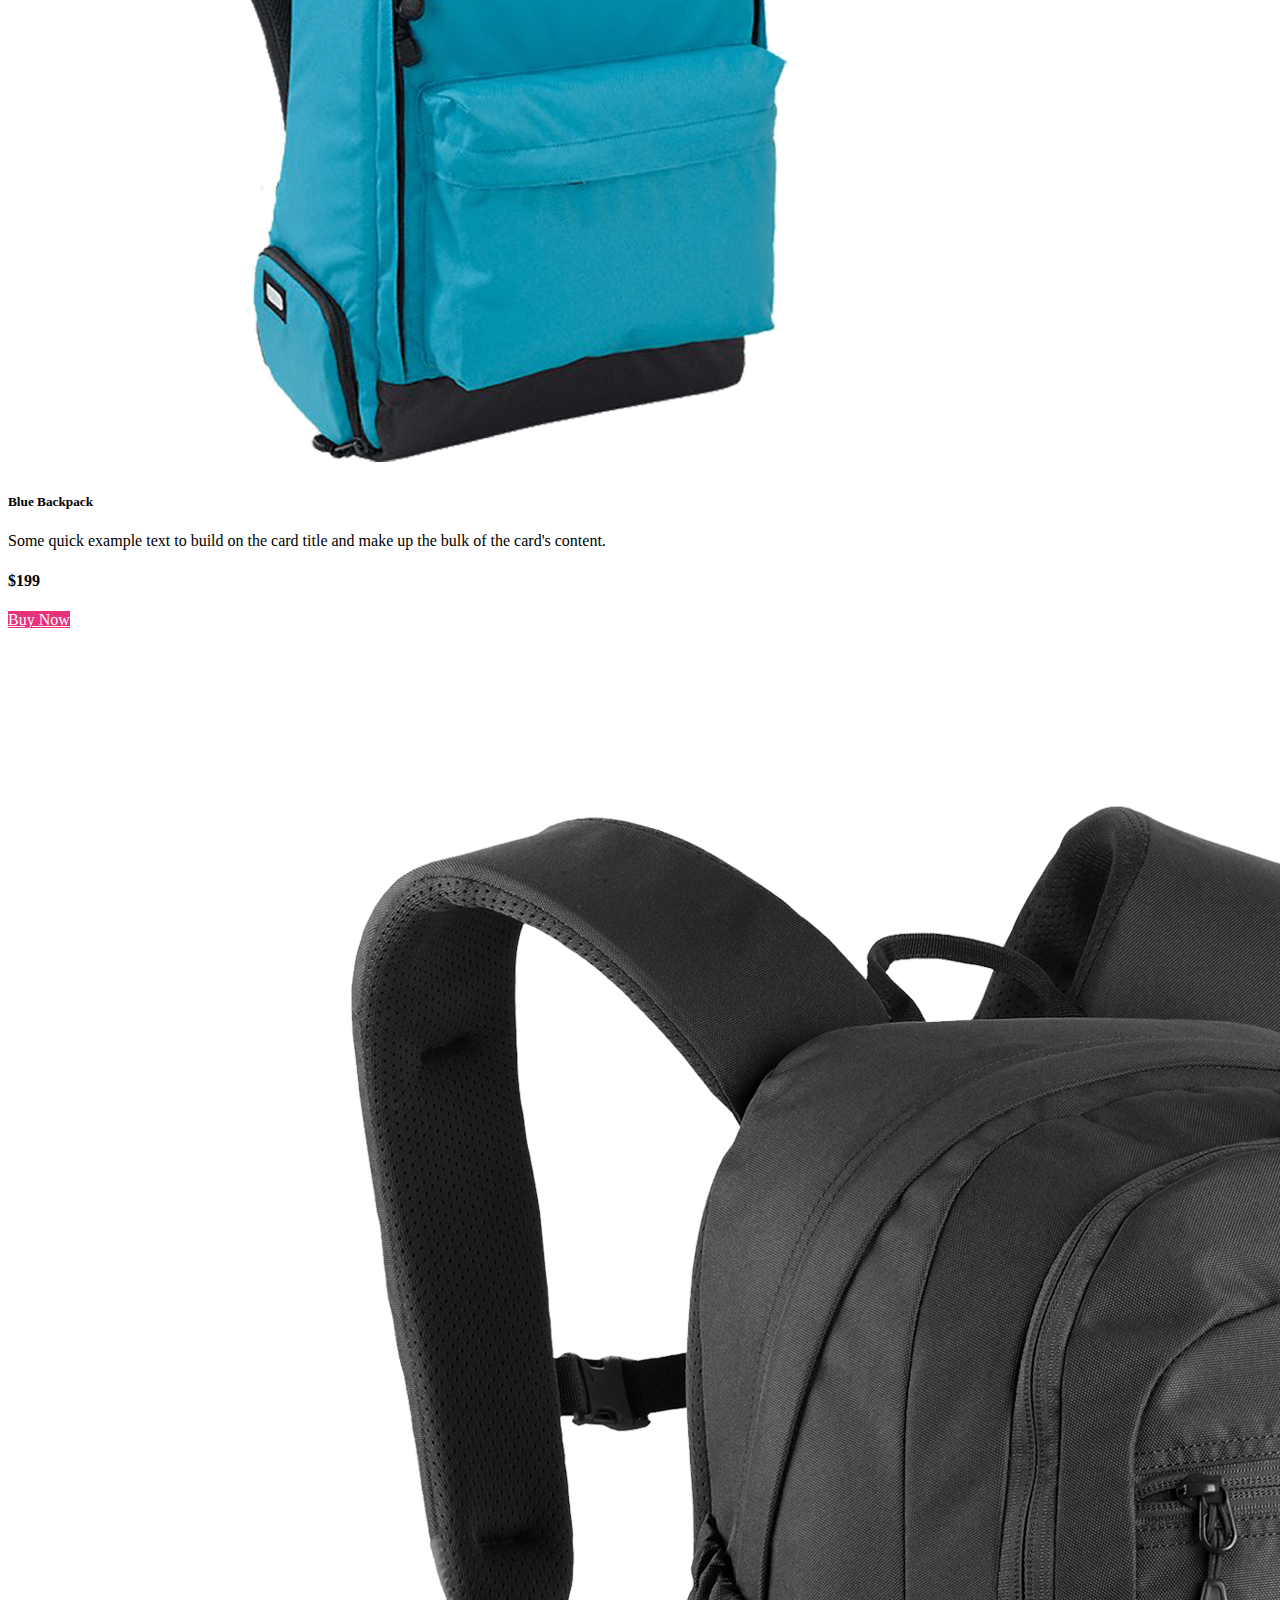
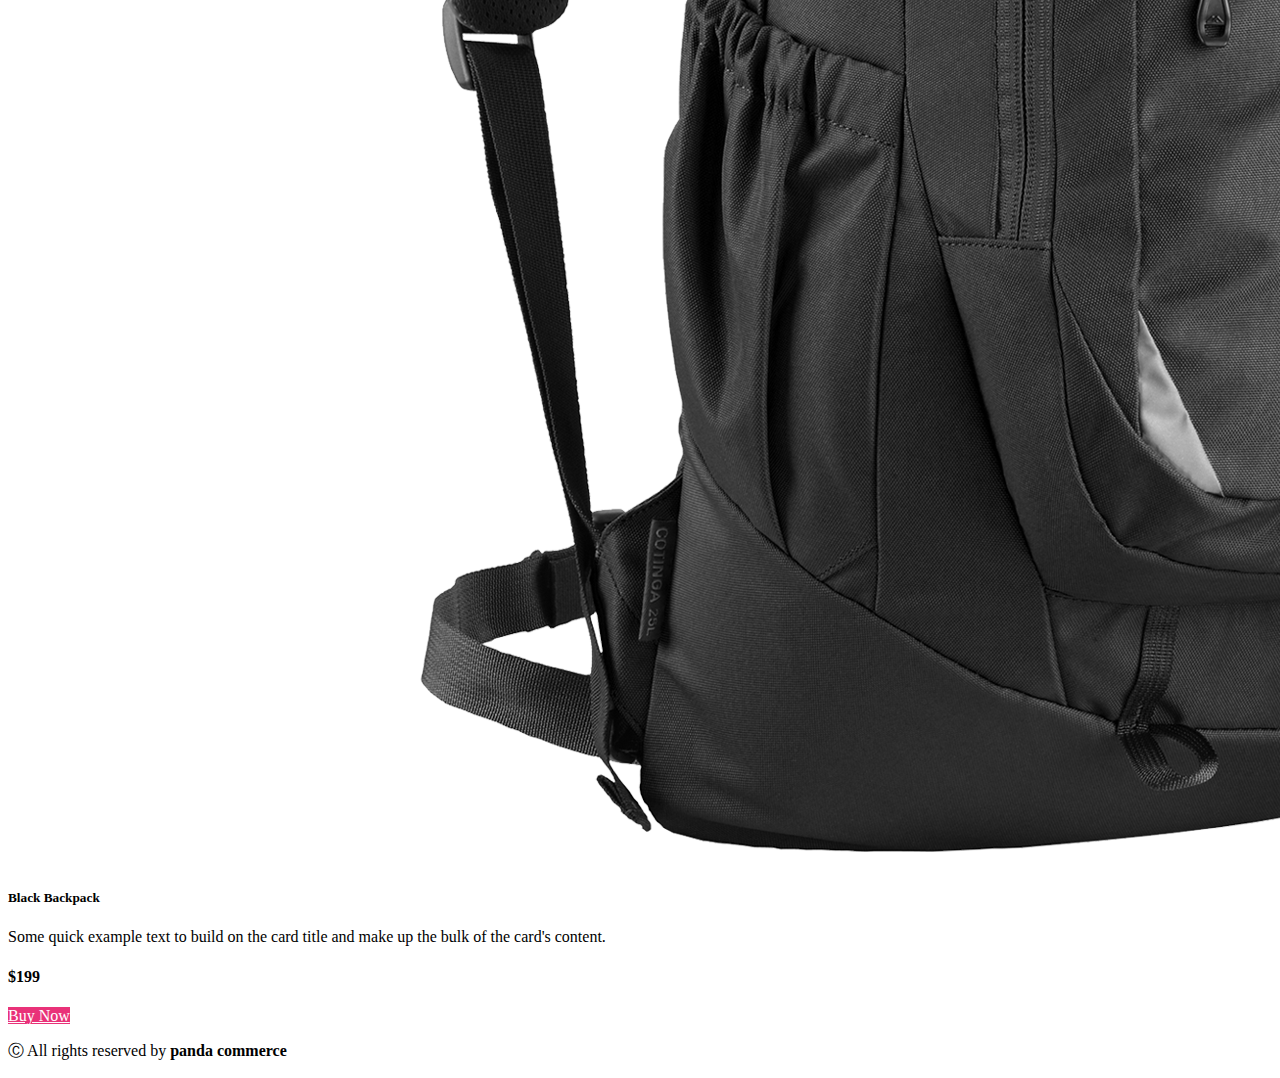
<file: product.html>
<!DOCTYPE html>
<html lang="en">
<head>
    <meta charset="UTF-8">
    <meta http-equiv="X-UA-Compatible" content="IE=edge">
    <meta name="viewport" content="width=device-width, initial-scale=1.0">
    <link href="https://cdn.jsdelivr.net/npm/bootstrap@5.2.0-beta1/dist/css/bootstrap.min.css" rel="stylesheet" integrity="sha384-0evHe/X+R7YkIZDRvuzKMRqM+OrBnVFBL6DOitfPri4tjfHxaWutUpFmBp4vmVor" crossorigin="anonymous">
    <link rel="stylesheet" href="style.css">
    <title>Products</title>
</head>
<body>
    <div class="container">
        <nav class="navbar navbar-expand-lg bg-light">
            <div class="container-fluid">
              <a class="navbar-brand" href="index.html"><img src="images/logo.png" alt=""></a>
              <button class="navbar-toggler" type="button" data-bs-toggle="collapse" data-bs-target="#navbarNav" aria-controls="navbarNav" aria-expanded="false" aria-label="Toggle navigation">
                <span class="navbar-toggler-icon"></span>
              </button>
              <div class="collapse navbar-collapse" id="navbarNav">
                <ul class="navbar-nav ms-auto">
                  <li class="nav-item">
                    <a class="nav-link active" aria-current="page" href="index.html">Home</a>
                  </li>
                  <li class="nav-item">
                    <a class="nav-link" href="product.html">Products</a>
                  </li>
                  <li class="nav-item">
                    <a class="nav-link" href="#">About Us</a>
                  </li>
                  <li class="nav-item">
                    <a class="nav-link">Contact Us</a>
                  </li>
                </ul>
              </div>
            </div>
        </nav>

        <div class="row text-center my-5 p-5" style="background: #e73177de; border-radius: 10px;">
            <h1 class="fw-bold text-white">Product</h1>
        </div>
        <!-- product--1 -->
        <div class="row mt-4">
            <h2>Shoes</h2>
        </div>
        <div class="row mt-2 mb-5">
            <div class="col-4 col-sm-12 col-md-4 col-xl4">
               <div class="card shadow">
                   <img src="images/shoe-1.png" class="card-img-top" alt="...">
                   <div class="card-body text-center">
                     <h5 class="card-title fw-bolder">Nike 350</h5>
                     <p class="card-text">Some quick example text to build on the card title and make up the bulk of the card's content.</p>
                     <h4 >$199</h4>
                     <a href="#" class="btn cmn-btn">Buy Now</a>
                   </div>
                 </div>
            </div>
            <div class="col-4 col-sm-12 col-md-4 col-xl4">
               <div class="card shadow">
                   <img src="images/shoe-2.png" class="card-img-top" alt="...">
                   <div class="card-body text-center">
                     <h5 class="card-title fw-bolder">Lotto 450</h5>
                     <p class="card-text">Some quick example text to build on the card title and make up the bulk of the card's content.</p>
                     <h4 >$199</h4>
                     <a href="#" class="btn cmn-btn">Buy Now</a>
                   </div>
                 </div>
            </div>
            <div class="col-4 col-sm-12 col-md-4 col-xl4">
               <div class="card shadow">
                   <img src="images/shoe-3.png" class="card-img-top" alt="...">
                   <div class="card-body text-center">
                     <h5 class="card-title fw-bolder">Red Max</h5>
                     <p class="card-text">Some quick example text to build on the card title and make up the bulk of the card's content.</p>
                     <h4 >$199</h4>
                     <a href="#" class="btn cmn-btn">Buy Now</a>
                   </div>
                 </div>
            </div>
        </div>
        <!-- product--2 -->
        <div class="row mt-5">
            <h2>BackPack</h2>
        </div>
        <div class="row mt-2 mb-5">
            <div class="col-4 col-sm-12 col-md-4 col-xl4">
               <div class="card shadow">
                   <img src="images/bag-1.png" class="card-img-top" alt="...">
                   <div class="card-body text-center">
                     <h5 class="card-title fw-bolder">Red Backpack</h5>
                     <p class="card-text">Some quick example text to build on the card title and make up the bulk of the card's content.</p>
                     <h4 >$199</h4>
                     <a href="#" class="btn cmn-btn">Buy Now</a>
                   </div>
                 </div>
            </div>
            <div class="col-4 col-sm-12 col-md-4 col-xl4">
               <div class="card shadow">
                   <img src="images/bag-2.png" class="card-img-top" alt="...">
                   <div class="card-body text-center">
                     <h5 class="card-title fw-bolder">Blue Backpack</h5>
                     <p class="card-text">Some quick example text to build on the card title and make up the bulk of the card's content.</p>
                     <h4 >$199</h4>
                     <a href="#" class="btn cmn-btn">Buy Now</a>
                   </div>
                 </div>
            </div>
            <div class="col-4 col-sm-12 col-md-4 col-xl4">
               <div class="card shadow">
                   <img src="images/bag-3.png" class="card-img-top" alt="...">
                   <div class="card-body text-center">
                     <h5 class="card-title fw-bolder">Black Backpack</h5>
                     <p class="card-text">Some quick example text to build on the card title and make up the bulk of the card's content.</p>
                     <h4 >$199</h4>
                     <a href="#" class="btn cmn-btn">Buy Now</a>
                   </div>
                 </div>
            </div>
        </div>
        <footer class=" text-center">
            <p>Ⓒ All rights reserved by <b>panda commerce</b></p>
        </footer>
    </div>
     

    <script src="https://cdn.jsdelivr.net/npm/bootstrap@5.2.0-beta1/dist/js/bootstrap.bundle.min.js" integrity="sha384-pprn3073KE6tl6bjs2QrFaJGz5/SUsLqktiwsUTF55Jfv3qYSDhgCecCxMW52nD2" crossorigin="anonymous"></script>
    <script src="https://cdn.jsdelivr.net/npm/@popperjs/core@2.11.5/dist/umd/popper.min.js" integrity="sha384-Xe+8cL9oJa6tN/veChSP7q+mnSPaj5Bcu9mPX5F5xIGE0DVittaqT5lorf0EI7Vk" crossorigin="anonymous"></script>
    <script src="https://cdn.jsdelivr.net/npm/bootstrap@5.2.0-beta1/dist/js/bootstrap.min.js" integrity="sha384-kjU+l4N0Yf4ZOJErLsIcvOU2qSb74wXpOhqTvwVx3OElZRweTnQ6d31fXEoRD1Jy" crossorigin="anonymous"></script>
</body>
</html>
</file>
<file: style.css>
.cat-1{
    background: linear-gradient(#eb923a,#f4c91c);
}
.cat-2{
    background: linear-gradient(#ec3b81,#ec4087);
}
.cat-3{
    background: linear-gradient(#4579f9,#3910f4);
}
.cat-1,.cat-2,.cat-3{
    border-radius: 10px;
}
.cmn-btn{
    background: #e93279;
    font-weight: 500;
    color: #fff;
}
.cmn-btn:hover{
    color: #e93279;
}
.Newsletter{
    background: #e93279;
}
</file>
